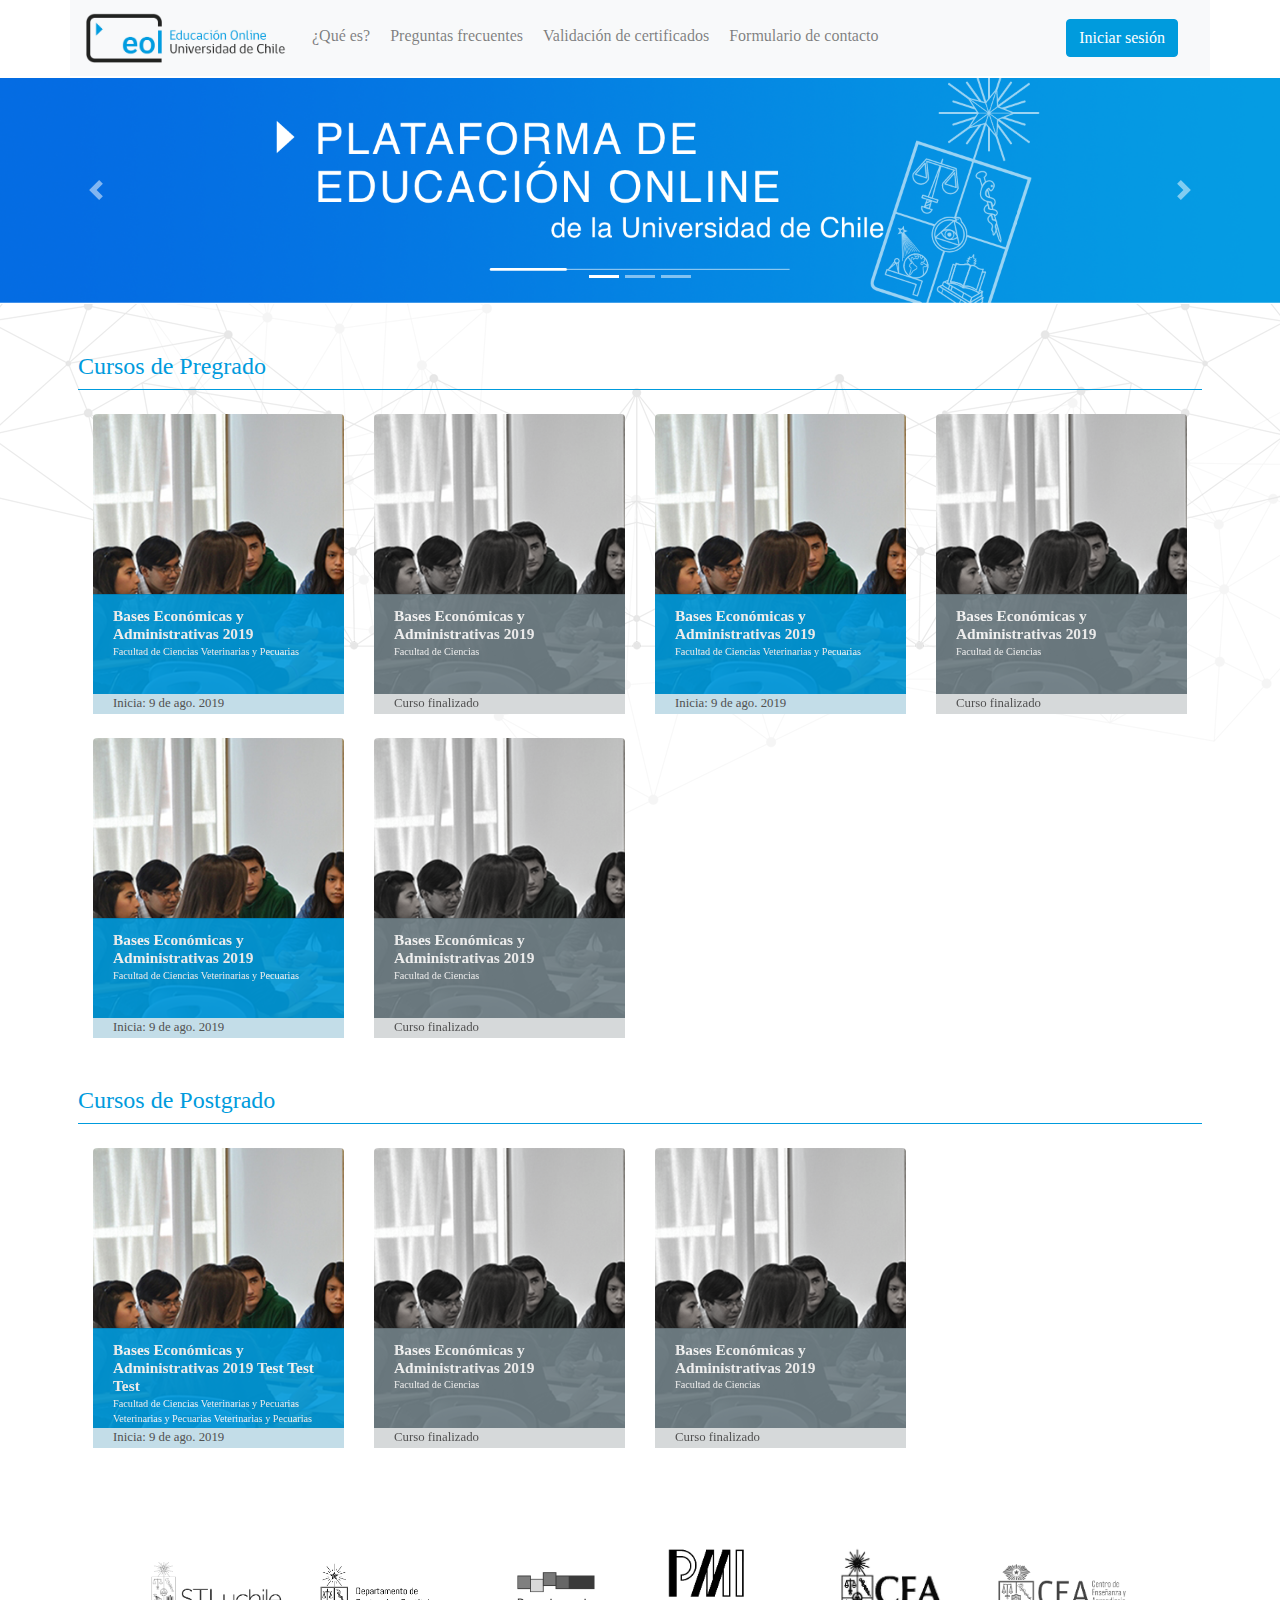
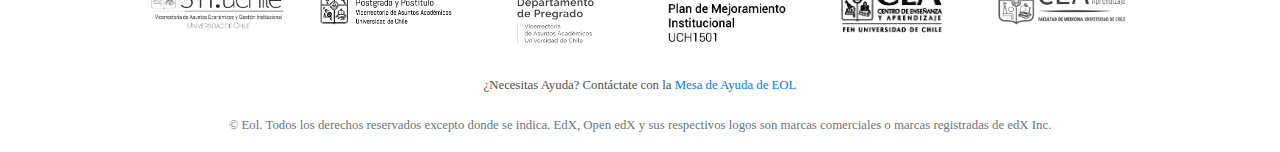
<file: index.html>
<!doctype html>
<html lang="en">
  <head>
    <!-- Required meta tags -->
    <meta charset="utf-8">
    <meta name="viewport" content="width=device-width, initial-scale=1, shrink-to-fit=no">

    <!-- Bootstrap CSS -->
    <link rel="stylesheet" href="https://stackpath.bootstrapcdn.com/bootstrap/4.4.1/css/bootstrap.min.css" integrity="sha384-Vkoo8x4CGsO3+Hhxv8T/Q5PaXtkKtu6ug5TOeNV6gBiFeWPGFN9MuhOf23Q9Ifjh" crossorigin="anonymous">
    <link rel="stylesheet" href="main.css">
    <title>EOL</title>
  </head>
  <body>
    <div class="eol-main-container d-flex w-100 h-100 flex-column">
        <!-- HEADER -->
        <nav class="container eol-header navbar navbar-expand-xl navbar-light bg-light">
            <a class="navbar-brand eol-header-brand" href="/"><img class="logo my-auto" src="images/logo-eol.png" alt="Logo EOL"></a>
            
            <button class="navbar-toggler" type="button" data-toggle="collapse" data-target="#nav-eol-header" aria-controls="nav-eol-header" aria-expanded="false" aria-label="Toggle navigation">
              <span class="navbar-toggler-icon"></span>
            </button>
          
            <div class="collapse navbar-collapse" id="nav-eol-header">
              <ul class="nav-eol-header navbar-nav mr-auto mt-2 mt-lg-0">
                <li class="nav-item">
                    <a class="nav-link my-auto" href="/about.html">¿Qué es?</a>
                </li>
                <li class="nav-item">
                    <a class="nav-link my-auto" href="/faqs.html">Preguntas frecuentes</a>
                </li>
                <li class="nav-item">
                    <a class="nav-link my-auto" href="/certificates.html">Validación de certificados</a>
                </li>
                <li class="nav-item">
                    <a class="nav-link my-auto" href="/contact.html">Formulario de contacto</a>
                </li>
              </ul>
              <form class="form-inline my-2 my-lg-0">
                <div class="nav-link nav-button my-auto pl-0">
                  <a class="btn btn-primary" href="/login.html" role="button">Iniciar sesión</a>
                </div>
              </form>
            </div>
        </nav>
        <!-- HEADER -->
        <!-- BANNER -->
        <div class="eol-banner">
            <div id="eol-carousel" class="carousel slide carousel-fade" data-ride="carousel">
                <ol class="carousel-indicators">
                  <li data-target="#eol-carousel" data-slide-to="0" class="active"></li>
                  <li data-target="#eol-carousel" data-slide-to="1"></li>
                  <li data-target="#eol-carousel" data-slide-to="2"></li>
                </ol>
                <div class="carousel-inner w-100">
                  <div class="carousel-item active" data-interval="4000">
                    <img src="images/banner.png" class="d-block w-100" alt="...">
                  </div>
                  <div class="carousel-item" data-interval="4000">
                    <img src="images/banner2.png" class="d-block w-100" alt="...">
                  </div>
                  <div class="carousel-item" data-interval="4000">
                    <img src="images/banner3.png" class="d-block w-100" alt="...">
                  </div>
                </div>
                <a class="carousel-control-prev" href="#eol-carousel" role="button" data-slide="prev">
                  <span class="carousel-control-prev-icon" aria-hidden="true"></span>
                  <span class="sr-only">Previous</span>
                </a>
                <a class="carousel-control-next" href="#eol-carousel" role="button" data-slide="next">
                  <span class="carousel-control-next-icon" aria-hidden="true"></span>
                  <span class="sr-only">Next</span>
                </a>
              </div>
        </div>
        <!-- BANNER -->

        <!-- MAIN CONTENT -->
        <main role="main" class="eol-bg w-100 mx-auto">
            <div class="container eol-content-container my-5 px-2 mx-auto">
                <h4 class="eol-categ-title pb-2">
                    Cursos de Pregrado
                </h4>
                <div class="row eol-courses-list my-4">
                    <div class="col-lg-3 col-md-4 col-sm-6 col-12 mb-4">
                        <div class="eol-course-item card h-100" style="background-image: url(images/course_example.jpg);">
                            <div class="card-body"></div>
                            <div class="card-footer text-white">
                                <span class="course-name"><strong>Bases Económicas y Administrativas 2019</strong></span>
                                <br>
                                <span class="course-org"><small>Facultad de Ciencias Veterinarias y Pecuarias</small></span>
                            </div>
                            <div class="card-desc text-center text-white">
                                <p class="font-weight-lighter font-italic">Lorem ipsum dolor sit amet consectetuer</p>
                                <div class="card-button">
                                    <button onclick='window.location.href="/course_about.html"' type="button" class="btn btn-outline-light">Aprender más</button>
                                </div>
                                
                            </div>
                            <div class="card-date">
                                <span>Inicia: 9 de ago. 2019</span>
                            </div>
                        </div>
                    </div>
                    <div class="col-lg-3 col-md-4 col-sm-6 col-12 mb-4">
                        <div class="eol-course-item card h-100 inactive" style="background-image: url(images/course_example.jpg);">
                            <div class="card-body"></div>
                            <div class="card-footer text-white">
                                <span class="course-name"><strong>Bases Económicas y Administrativas 2019</strong></span>
                                <br>
                                <span class="course-org"><small>Facultad de Ciencias</small></span>
                            </div>
                            <div class="card-desc text-center text-white">
                                <p class="font-weight-lighter font-italic">Lorem ipsum dolor sit amet consectetuer</p>
                                <div class="card-button">
                                    <button onclick='window.location.href="/course_about.html"' type="button" class="btn btn-outline-light">Aprender más</button>
                                </div>
                                
                            </div>
                            <div class="card-date">
                                <span>Curso finalizado</span>
                            </div>
                        </div>
                    </div>
                    <div class="col-lg-3 col-md-4 col-sm-6 col-12 mb-4">
                        <div class="eol-course-item card h-100" style="background-image: url(images/course_example.jpg);">
                            <div class="card-body"></div>
                            <div class="card-footer text-white">
                                <span class="course-name"><strong>Bases Económicas y Administrativas 2019</strong></span>
                                <br>
                                <span class="course-org"><small>Facultad de Ciencias Veterinarias y Pecuarias</small></span>
                            </div>
                            <div class="card-desc text-center text-white">
                                <p class="font-weight-lighter font-italic">Lorem ipsum dolor sit amet consectetuer</p>
                                <div class="card-button">
                                    <button onclick='window.location.href="/course_about.html"' type="button" class="btn btn-outline-light">Aprender más</button>
                                </div>
                                
                            </div>
                            <div class="card-date">
                                <span>Inicia: 9 de ago. 2019</span>
                            </div>
                        </div>
                    </div>
                    <div class="col-lg-3 col-md-4 col-sm-6 col-12 mb-4">
                        <div class="eol-course-item card h-100 inactive" style="background-image: url(images/course_example.jpg);">
                            <div class="card-body"></div>
                            <div class="card-footer text-white">
                                <span class="course-name"><strong>Bases Económicas y Administrativas 2019</strong></span>
                                <br>
                                <span class="course-org"><small>Facultad de Ciencias</small></span>
                            </div>
                            <div class="card-desc text-center text-white">
                                <p class="font-weight-lighter font-italic">Lorem ipsum dolor sit amet consectetuer</p>
                                <div class="card-button">
                                    <button onclick='window.location.href="/course_about.html"' type="button" class="btn btn-outline-light">Aprender más</button>
                                </div>
                                
                            </div>
                            <div class="card-date">
                                <span>Curso finalizado</span>
                            </div>
                        </div>
                    </div>
                    <div class="col-lg-3 col-md-4 col-sm-6 col-12 mb-4">
                        <div class="eol-course-item card h-100" style="background-image: url(images/course_example.jpg);">
                            <div class="card-body"></div>
                            <div class="card-footer text-white">
                                <span class="course-name"><strong>Bases Económicas y Administrativas 2019</strong></span>
                                <br>
                                <span class="course-org"><small>Facultad de Ciencias Veterinarias y Pecuarias</small></span>
                            </div>
                            <div class="card-desc text-center text-white">
                                <p class="font-weight-lighter font-italic">Lorem ipsum dolor sit amet consectetuer</p>
                                <div class="card-button">
                                    <button onclick='window.location.href="/course_about.html"' type="button" class="btn btn-outline-light">Aprender más</button>
                                </div>
                                
                            </div>
                            <div class="card-date">
                                <span>Inicia: 9 de ago. 2019</span>
                            </div>
                        </div>
                    </div>
                    <div class="col-lg-3 col-md-4 col-sm-6 col-12 mb-4">
                        <div class="eol-course-item card h-100 inactive" style="background-image: url(images/course_example.jpg);">
                            <div class="card-body"></div>
                            <div class="card-footer text-white">
                                <span class="course-name"><strong>Bases Económicas y Administrativas 2019</strong></span>
                                <br>
                                <span class="course-org"><small>Facultad de Ciencias</small></span>
                            </div>
                            <div class="card-desc text-center text-white">
                                <p class="font-weight-lighter font-italic">Lorem ipsum dolor sit amet consectetuer</p>
                                <div class="card-button">
                                    <button onclick='window.location.href="/course_about.html"' type="button" class="btn btn-outline-light">Aprender más</button>
                                </div>
                                
                            </div>
                            <div class="card-date">
                                <span>Curso finalizado</span>
                            </div>
                        </div>
                    </div>
                </div>
                <h4 class="eol-categ-title pb-2">
                    Cursos de Postgrado
                </h4>
                <div class="row eol-courses-list my-4">
                    <div class="col-lg-3 col-md-4 col-sm-6 col-12 mb-4">
                        <div class="eol-course-item card h-100" style="background-image: url(images/course_example.jpg);">
                            <div class="card-body"></div>
                            <div class="card-footer text-white">
                                <span class="course-name"><strong>Bases Económicas y Administrativas 2019 Test Test Test</strong></span>
                                <br>
                                <span class="course-org"><small>Facultad de Ciencias Veterinarias y Pecuarias Veterinarias y Pecuarias Veterinarias y Pecuarias</small></span>
                            </div>
                            <div class="card-desc text-center text-white">
                                <p class="font-weight-lighter font-italic">Lorem ipsum dolor sit amet consectetuer</p>
                                <div class="card-button">
                                    <button onclick='window.location.href="/course_about.html"' type="button" class="btn btn-outline-light">Aprender más</button>
                                </div>
                                
                            </div>
                            <div class="card-date">
                                <span>Inicia: 9 de ago. 2019</span>
                            </div>
                        </div>
                    </div>
                    <div class="col-lg-3 col-md-4 col-sm-6 col-12 mb-4">
                        <div class="eol-course-item card h-100 inactive" style="background-image: url(images/course_example.jpg);">
                            <div class="card-body"></div>
                            <div class="card-footer text-white">
                                <span class="course-name"><strong>Bases Económicas y Administrativas 2019</strong></span>
                                <br>
                                <span class="course-org"><small>Facultad de Ciencias</small></span>
                            </div>
                            <div class="card-desc text-center text-white">
                                <p class="font-weight-lighter font-italic">Lorem ipsum dolor sit amet consectetuer</p>
                                <div class="card-button">
                                    <button onclick='window.location.href="/course_about.html"' type="button" class="btn btn-outline-light">Aprender más</button>
                                </div>
                                
                            </div>
                            <div class="card-date">
                                <span>Curso finalizado</span>
                            </div>
                        </div>
                    </div>
                    <div class="col-lg-3 col-md-4 col-sm-6 col-12 mb-4">
                        <div class="eol-course-item card h-100 inactive" style="background-image: url(images/course_example.jpg);">
                            <div class="card-body"></div>
                            <div class="card-footer text-white">
                                <span class="course-name"><strong>Bases Económicas y Administrativas 2019</strong></span>
                                <br>
                                <span class="course-org"><small>Facultad de Ciencias</small></span>
                            </div>
                            <div class="card-desc text-center text-white">
                                <p class="font-weight-lighter font-italic">Lorem ipsum dolor sit amet consectetuer</p>
                                <div class="card-button">
                                    <button onclick='window.location.href="/course_about.html"' type="button" class="btn btn-outline-light">Aprender más</button>
                                </div>
                            </div>
                            <div class="card-date">
                                <span>Curso finalizado</span>
                            </div>
                        </div>
                    </div>
                </div>
            </div>
        </main>
        <!-- MAIN CONTENT -->
        <!-- FOOTER -->
        <footer class="container eol-footer mt-auto text-center mb-4 mx-auto">
                <div class="row w-100 px-5">
                  <div class="col-sm-4 col-md-2 my-auto p-3">
                    <img src="images/logoSTI.png" class="img-fluid" alt="STI">
                  </div>
                  <div class="col-sm-4 col-md-2 my-auto p-3">
                    <img src="images/DPP.png" class="img-fluid" alt="DPP">
                  </div>
                  <div class="col-sm-4 col-md-2 my-auto p-3">
                    <img src="images/DPreg_color_sinfondo.png" class="img-fluid" alt="DP">
                  </div>
                  <div class="col-sm-4 col-md-2 my-auto p-3">
                    <img src="images/pmi.png" class="img-fluid" alt="PMI">
                  </div>
                  <div class="col-sm-4 col-md-2 my-auto p-3">
                    <img src="images/cea.png" class="img-fluid" alt="CEA">
                  </div>
                  <div class="col-sm-4 col-md-2 my-auto p-3">
                    <img src="images/CEAMed.png" class="img-fluid" alt="CEA-Med">
                  </div>
                </div>
            <p><small>¿Necesitas Ayuda? Contáctate con la <a href="/contact.html">Mesa de Ayuda de EOL</a></small></p>
            <p><small class="text-muted">© Eol. Todos los derechos reservados excepto donde se indica. EdX, Open edX y sus respectivos logos son marcas comerciales o marcas registradas de edX Inc.</small></p>
        </footer>
        <!-- FOOTER -->

      </div>
    <!-- Optional JavaScript -->
    <!-- jQuery first, then Popper.js, then Bootstrap JS -->
    <script src="https://code.jquery.com/jquery-3.4.1.slim.min.js" integrity="sha384-J6qa4849blE2+poT4WnyKhv5vZF5SrPo0iEjwBvKU7imGFAV0wwj1yYfoRSJoZ+n" crossorigin="anonymous"></script>
    <script src="https://cdn.jsdelivr.net/npm/popper.js@1.16.0/dist/umd/popper.min.js" integrity="sha384-Q6E9RHvbIyZFJoft+2mJbHaEWldlvI9IOYy5n3zV9zzTtmI3UksdQRVvoxMfooAo" crossorigin="anonymous"></script>
    <script src="https://stackpath.bootstrapcdn.com/bootstrap/4.4.1/js/bootstrap.min.js" integrity="sha384-wfSDF2E50Y2D1uUdj0O3uMBJnjuUD4Ih7YwaYd1iqfktj0Uod8GCExl3Og8ifwB6" crossorigin="anonymous"></script>
</body>
</html>
</file>
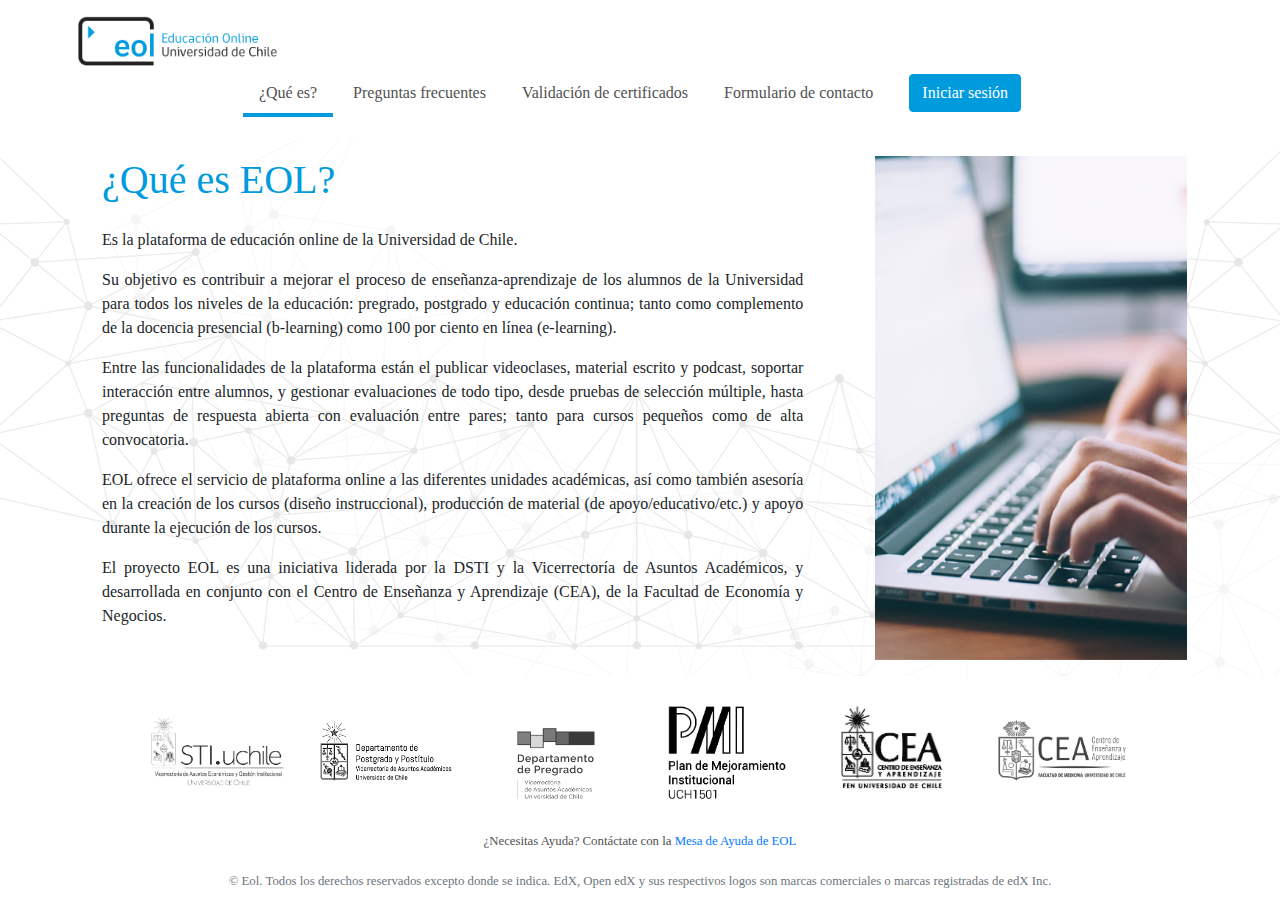
<file: about.html>
<!doctype html>
<html lang="en">
  <head>
    <!-- Required meta tags -->
    <meta charset="utf-8">
    <meta name="viewport" content="width=device-width, initial-scale=1, shrink-to-fit=no">

    <!-- Bootstrap CSS -->
    <link rel="stylesheet" href="https://stackpath.bootstrapcdn.com/bootstrap/4.4.1/css/bootstrap.min.css" integrity="sha384-Vkoo8x4CGsO3+Hhxv8T/Q5PaXtkKtu6ug5TOeNV6gBiFeWPGFN9MuhOf23Q9Ifjh" crossorigin="anonymous">
    <link rel="stylesheet" href="main.css">
    <title>EOL</title>
  </head>
  <body>
    <div class="eol-main-container d-flex w-100 h-100 flex-column">
        <!-- HEADER -->
        <header class="container eol-header mx-auto my-3 px-2 w-100">
            <div class="inner w-100">
                <a class="eol-header-brand h-100" href="/">
                    <img class="logo my-auto" src="images/logo-eol.png" alt="Logo EOL">
                </a>
                <nav class="nav nav-eol-header justify-content-center h-100">
                  <a class="nav-link my-auto active" href="/about.html">¿Qué es?</a>
                  <a class="nav-link my-auto" href="/faqs.html">Preguntas frecuentes</a>
                  <a class="nav-link my-auto" href="/certificates.html">Validación de certificados</a>
                  <a class="nav-link my-auto" href="/contact.html">Formulario de contacto</a>
                  <div class="nav-link nav-button my-auto">
                    <a class="btn btn-primary" href="/login.html" role="button">Iniciar sesión</a>
                  </div>
                </nav>
            </div>
        </header>
        <!-- HEADER -->
        <!-- MAIN CONTENT -->
        <main id="eol-about" role="main" class="eol-bg w-100 mx-auto">
            <div class="container eol-content-container my-3 px-2 mx-auto">
                <div class="row">
                    <div class="col-lg-8 px-4 text-justify">
                        <h1 class="mb-4">¿Qué es EOL?</h1>
                        <p>Es la plataforma de educación online de la Universidad de Chile.</p>
                        <p>Su objetivo es contribuir a mejorar el proceso de enseñanza-aprendizaje de los alumnos de la Universidad para todos los niveles de la educación: pregrado, postgrado y educación continua; tanto como complemento de la docencia presencial (b-learning) como 100 por ciento en línea (e-learning).</p>    
                        <p>Entre las funcionalidades de la plataforma están el publicar videoclases, material escrito y podcast, soportar interacción entre alumnos, y gestionar evaluaciones de todo tipo, desde pruebas de selección múltiple, hasta preguntas de respuesta abierta con evaluación entre pares; tanto para cursos pequeños como de alta convocatoria.</p>
                        <p>EOL ofrece el servicio de plataforma online a las diferentes unidades académicas, así como también asesoría en la creación de los cursos (diseño instruccional), producción de material (de apoyo/educativo/etc.) y apoyo durante la ejecución de los cursos.</p>
                        <p>El proyecto EOL es una iniciativa liderada por la DSTI y la Vicerrectoría de Asuntos Académicos, y desarrollada en conjunto con el Centro de Enseñanza y Aprendizaje (CEA), de la Facultad de Economía y Negocios.</p>
                        
                    </div>
                    <div class="col-lg-4 d-none d-lg-block pl-5 my-auto">
                        <img src="images/about_image.jpg" class="img-fluid" alt="image"/>
                    </div>
                </div>
            </div>
        </main>
        <!-- MAIN CONTENT -->
        <!-- FOOTER -->
        <footer class="container eol-footer mt-auto text-center mb-4 mx-auto">
                <div class="row w-100 px-5">
                  <div class="col-sm-4 col-md-2 my-auto p-3">
                    <img src="images/logoSTI.png" class="img-fluid" alt="STI">
                  </div>
                  <div class="col-sm-4 col-md-2 my-auto p-3">
                    <img src="images/DPP.png" class="img-fluid" alt="DPP">
                  </div>
                  <div class="col-sm-4 col-md-2 my-auto p-3">
                    <img src="images/DPreg_color_sinfondo.png" class="img-fluid" alt="DP">
                  </div>
                  <div class="col-sm-4 col-md-2 my-auto p-3">
                    <img src="images/pmi.png" class="img-fluid" alt="PMI">
                  </div>
                  <div class="col-sm-4 col-md-2 my-auto p-3">
                    <img src="images/cea.png" class="img-fluid" alt="CEA">
                  </div>
                  <div class="col-sm-4 col-md-2 my-auto p-3">
                    <img src="images/CEAMed.png" class="img-fluid" alt="CEA-Med">
                  </div>
                </div>
            <p><small>¿Necesitas Ayuda? Contáctate con la <a href="/contact.html">Mesa de Ayuda de EOL</a></small></p>
            <p><small class="text-muted">© Eol. Todos los derechos reservados excepto donde se indica. EdX, Open edX y sus respectivos logos son marcas comerciales o marcas registradas de edX Inc.</small></p>
        </footer>
        <!-- FOOTER -->

      </div>
    <!-- Optional JavaScript -->
    <!-- jQuery first, then Popper.js, then Bootstrap JS -->
    <script src="https://code.jquery.com/jquery-3.4.1.slim.min.js" integrity="sha384-J6qa4849blE2+poT4WnyKhv5vZF5SrPo0iEjwBvKU7imGFAV0wwj1yYfoRSJoZ+n" crossorigin="anonymous"></script>
    <script src="https://cdn.jsdelivr.net/npm/popper.js@1.16.0/dist/umd/popper.min.js" integrity="sha384-Q6E9RHvbIyZFJoft+2mJbHaEWldlvI9IOYy5n3zV9zzTtmI3UksdQRVvoxMfooAo" crossorigin="anonymous"></script>
    <script src="https://stackpath.bootstrapcdn.com/bootstrap/4.4.1/js/bootstrap.min.js" integrity="sha384-wfSDF2E50Y2D1uUdj0O3uMBJnjuUD4Ih7YwaYd1iqfktj0Uod8GCExl3Og8ifwB6" crossorigin="anonymous"></script>
</body>
</html>
</file>
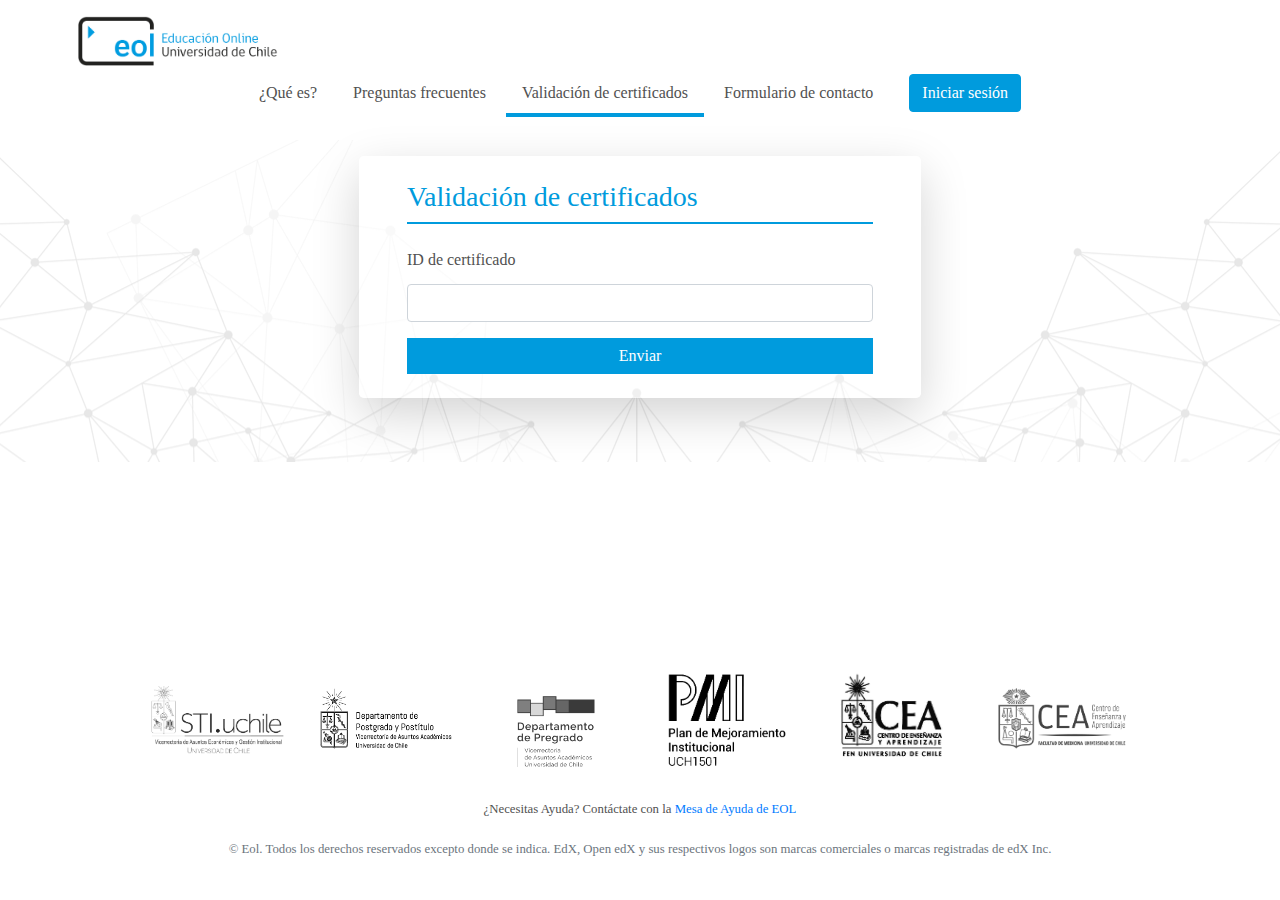
<file: certificates.html>
<!doctype html>
<html lang="en">
  <head>
    <!-- Required meta tags -->
    <meta charset="utf-8">
    <meta name="viewport" content="width=device-width, initial-scale=1, shrink-to-fit=no">

    <!-- Bootstrap CSS -->
    <link rel="stylesheet" href="https://stackpath.bootstrapcdn.com/bootstrap/4.4.1/css/bootstrap.min.css" integrity="sha384-Vkoo8x4CGsO3+Hhxv8T/Q5PaXtkKtu6ug5TOeNV6gBiFeWPGFN9MuhOf23Q9Ifjh" crossorigin="anonymous">
    <link rel="stylesheet" href="main.css">
    <title>EOL</title>
  </head>
  <body>
    <div class="eol-main-container d-flex w-100 h-100 flex-column">
        <!-- HEADER -->
        <header class="container eol-header mx-auto my-3 px-2 w-100">
            <div class="inner w-100">
                <a class="eol-header-brand h-100" href="/">
                    <img class="logo my-auto" src="images/logo-eol.png" alt="Logo EOL">
                </a>
                <nav class="nav nav-eol-header justify-content-center h-100">
                  <a class="nav-link my-auto" href="/about.html">¿Qué es?</a>
                  <a class="nav-link my-auto" href="/faqs.html">Preguntas frecuentes</a>
                  <a class="nav-link my-auto active" href="/certificates.html">Validación de certificados</a>
                  <a class="nav-link my-auto" href="/contact.html">Formulario de contacto</a>
                  <div class="nav-link nav-button my-auto">
                    <a class="btn btn-primary" href="/login.html" role="button">Iniciar sesión</a>
                  </div>
                </nav>
            </div>
        </header>
        <!-- HEADER -->
        <!-- MAIN CONTENT -->
        <main id="eol-certificates" role="main" class="eol-bg w-100 mx-auto">
            <div class="container eol-content-container my-3 px-2 mx-auto">
                <div class="row">
                    <div class="certificates-card col-11 col-md-8 col-lg-6 mx-auto shadow-lg px-5 py-4 mb-5 bg-white rounded-lg">
                        <h3 class="certificates-header pb-2 mb-4">Validación de certificados</h3>
                        <form>
                            <div class="form-group">
                              <label for="inputID">ID de certificado</label>
                              <input type="text" class="form-control mt-1" id="inputID" aria-describedby="inputID">
                            </div>
                            <button type="submit" class="btn btn-primary mx-auto w-100">Enviar</button>
                        </form>
                    </div>
                </div>
            </div>
        </main>
        <!-- MAIN CONTENT -->
        <!-- FOOTER -->
        <footer class="container eol-footer mt-auto text-center mb-4 mx-auto">
                <div class="row w-100 px-5">
                  <div class="col-sm-4 col-md-2 my-auto p-3">
                    <img src="images/logoSTI.png" class="img-fluid" alt="STI">
                  </div>
                  <div class="col-sm-4 col-md-2 my-auto p-3">
                    <img src="images/DPP.png" class="img-fluid" alt="DPP">
                  </div>
                  <div class="col-sm-4 col-md-2 my-auto p-3">
                    <img src="images/DPreg_color_sinfondo.png" class="img-fluid" alt="DP">
                  </div>
                  <div class="col-sm-4 col-md-2 my-auto p-3">
                    <img src="images/pmi.png" class="img-fluid" alt="PMI">
                  </div>
                  <div class="col-sm-4 col-md-2 my-auto p-3">
                    <img src="images/cea.png" class="img-fluid" alt="CEA">
                  </div>
                  <div class="col-sm-4 col-md-2 my-auto p-3">
                    <img src="images/CEAMed.png" class="img-fluid" alt="CEA-Med">
                  </div>
                </div>
            <p><small>¿Necesitas Ayuda? Contáctate con la <a href="/contact.html">Mesa de Ayuda de EOL</a></small></p>
            <p><small class="text-muted">© Eol. Todos los derechos reservados excepto donde se indica. EdX, Open edX y sus respectivos logos son marcas comerciales o marcas registradas de edX Inc.</small></p>
        </footer>
        <!-- FOOTER -->

      </div>
    <!-- Optional JavaScript -->
    <!-- jQuery first, then Popper.js, then Bootstrap JS -->
    <script src="https://code.jquery.com/jquery-3.4.1.slim.min.js" integrity="sha384-J6qa4849blE2+poT4WnyKhv5vZF5SrPo0iEjwBvKU7imGFAV0wwj1yYfoRSJoZ+n" crossorigin="anonymous"></script>
    <script src="https://cdn.jsdelivr.net/npm/popper.js@1.16.0/dist/umd/popper.min.js" integrity="sha384-Q6E9RHvbIyZFJoft+2mJbHaEWldlvI9IOYy5n3zV9zzTtmI3UksdQRVvoxMfooAo" crossorigin="anonymous"></script>
    <script src="https://stackpath.bootstrapcdn.com/bootstrap/4.4.1/js/bootstrap.min.js" integrity="sha384-wfSDF2E50Y2D1uUdj0O3uMBJnjuUD4Ih7YwaYd1iqfktj0Uod8GCExl3Og8ifwB6" crossorigin="anonymous"></script>
</body>
</html>
</file>
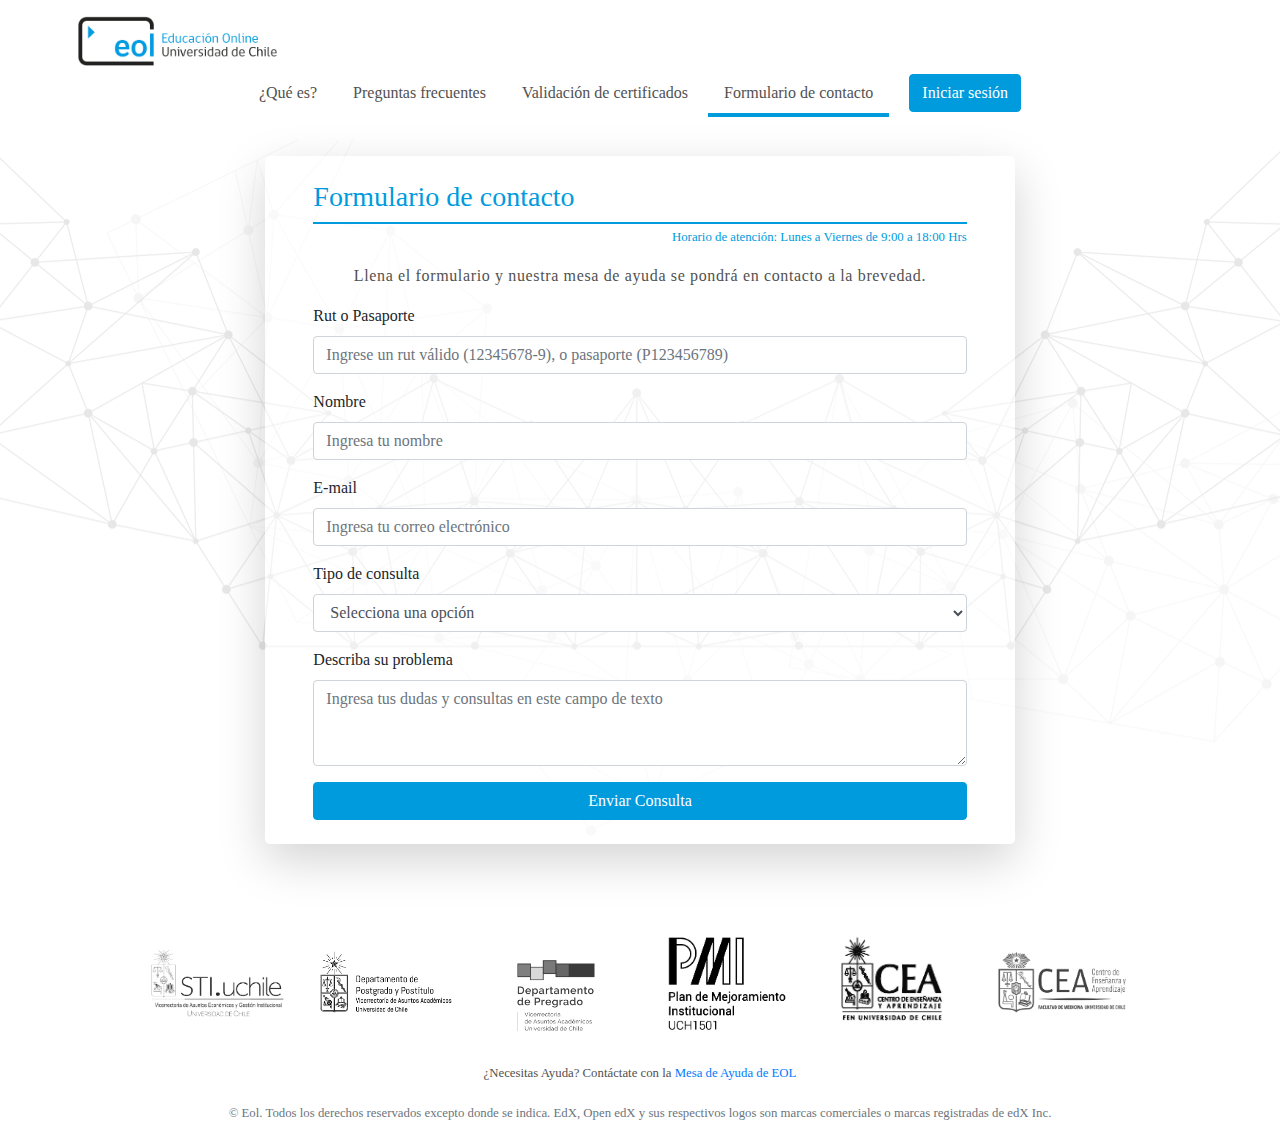
<file: contact.html>
<!doctype html>
<html lang="en">
  <head>
    <!-- Required meta tags -->
    <meta charset="utf-8">
    <meta name="viewport" content="width=device-width, initial-scale=1, shrink-to-fit=no">

    <!-- Bootstrap CSS -->
    <link rel="stylesheet" href="https://stackpath.bootstrapcdn.com/bootstrap/4.4.1/css/bootstrap.min.css" integrity="sha384-Vkoo8x4CGsO3+Hhxv8T/Q5PaXtkKtu6ug5TOeNV6gBiFeWPGFN9MuhOf23Q9Ifjh" crossorigin="anonymous">
    <link rel="stylesheet" href="main.css">
    <title>EOL</title>
  </head>
  <body>
    <div class="eol-main-container d-flex w-100 h-100 flex-column">
        <!-- HEADER -->
        <header class="container eol-header mx-auto my-3 px-2 w-100">
            <div class="inner w-100">
                <a class="eol-header-brand h-100" href="/">
                    <img class="logo my-auto" src="images/logo-eol.png" alt="Logo EOL">
                </a>
                <nav class="nav nav-eol-header justify-content-center h-100">
                  <a class="nav-link my-auto" href="/about.html">¿Qué es?</a>
                  <a class="nav-link my-auto" href="/faqs.html">Preguntas frecuentes</a>
                  <a class="nav-link my-auto" href="/certificates.html">Validación de certificados</a>
                  <a class="nav-link my-auto active" href="/contact.html">Formulario de contacto</a>
                  <div class="nav-link nav-button my-auto">
                    <a class="btn btn-primary" href="/login.html" role="button">Iniciar sesión</a>
                  </div>
                </nav>
            </div>
        </header>
        <!-- HEADER -->
        <!-- MAIN CONTENT -->
        <main id="eol-contact" role="main" class="eol-bg w-100 mx-auto">
            <div class="container eol-content-container my-3 px-2 mx-auto">
                <div class="row">
                    <div class="contact-card col-11 col-md-10 col-lg-8 mx-auto shadow-lg px-5 py-4 mb-5 bg-white rounded-lg">
                        <h3 class="contact-header pb-2 mb-0">Formulario de contacto</h3>
                        <p class="contact-availability mt-0 text-right"><small>Horario de atención: Lunes a Viernes de 9:00 a 18:00 Hrs</small></p>
                        <p class="contact-info text-center">Llena el formulario y nuestra mesa de ayuda se pondrá en contacto a la brevedad.</p>

                        <form>
                            <div class="form-group">
                              <label for="rut">Rut o Pasaporte</label>
                              <input type="text" class="form-control" id="rut" placeholder="Ingrese un rut válido (12345678-9), o pasaporte (P123456789)">
                            </div>
                            <div class="form-group">
                                <label for="name">Nombre</label>
                                <input type="text" class="form-control" id="name" placeholder="Ingresa tu nombre">
                            </div>
                            <div class="form-group">
                                <label for="email">E-mail</label>
                                <input type="email" class="form-control" id="email" placeholder="Ingresa tu correo electrónico">
                            </div>
                            <div class="form-group">
                              <label for="query">Tipo de consulta</label>
                              <select class="form-control" id="query">
                                <option disabled="" selected="" value="">Selecciona una opción</option>
                                <option value="general">General</option>
                                <option value="curso">Dudas de un curso en específico</option>
                                <option value="login">Problemas con inicio de sesión</option>
                                <option value="otro">Otro</option>
                              </select>
                            </div>
                            <div class="form-group">
                              <label for="message">Describa su problema</label>
                              <textarea class="form-control" id="message" rows="3" placeholder="Ingresa tus dudas y consultas en este campo de texto"></textarea>
                            </div>
                            <button type="submit" class="btn btn-primary mx-auto w-100">Enviar Consulta</button>
                        </form>
                    </div>
                </div>
            </div>
        </main>
        <!-- MAIN CONTENT -->
        <!-- FOOTER -->
        <footer class="container eol-footer mt-auto text-center mb-4 mx-auto">
                <div class="row w-100 px-5">
                  <div class="col-sm-4 col-md-2 my-auto p-3">
                    <img src="images/logoSTI.png" class="img-fluid" alt="STI">
                  </div>
                  <div class="col-sm-4 col-md-2 my-auto p-3">
                    <img src="images/DPP.png" class="img-fluid" alt="DPP">
                  </div>
                  <div class="col-sm-4 col-md-2 my-auto p-3">
                    <img src="images/DPreg_color_sinfondo.png" class="img-fluid" alt="DP">
                  </div>
                  <div class="col-sm-4 col-md-2 my-auto p-3">
                    <img src="images/pmi.png" class="img-fluid" alt="PMI">
                  </div>
                  <div class="col-sm-4 col-md-2 my-auto p-3">
                    <img src="images/cea.png" class="img-fluid" alt="CEA">
                  </div>
                  <div class="col-sm-4 col-md-2 my-auto p-3">
                    <img src="images/CEAMed.png" class="img-fluid" alt="CEA-Med">
                  </div>
                </div>
            <p><small>¿Necesitas Ayuda? Contáctate con la <a href="/contact.html">Mesa de Ayuda de EOL</a></small></p>
            <p><small class="text-muted">© Eol. Todos los derechos reservados excepto donde se indica. EdX, Open edX y sus respectivos logos son marcas comerciales o marcas registradas de edX Inc.</small></p>
        </footer>
        <!-- FOOTER -->

      </div>
    <!-- Optional JavaScript -->
    <!-- jQuery first, then Popper.js, then Bootstrap JS -->
    <script src="https://code.jquery.com/jquery-3.4.1.slim.min.js" integrity="sha384-J6qa4849blE2+poT4WnyKhv5vZF5SrPo0iEjwBvKU7imGFAV0wwj1yYfoRSJoZ+n" crossorigin="anonymous"></script>
    <script src="https://cdn.jsdelivr.net/npm/popper.js@1.16.0/dist/umd/popper.min.js" integrity="sha384-Q6E9RHvbIyZFJoft+2mJbHaEWldlvI9IOYy5n3zV9zzTtmI3UksdQRVvoxMfooAo" crossorigin="anonymous"></script>
    <script src="https://stackpath.bootstrapcdn.com/bootstrap/4.4.1/js/bootstrap.min.js" integrity="sha384-wfSDF2E50Y2D1uUdj0O3uMBJnjuUD4Ih7YwaYd1iqfktj0Uod8GCExl3Og8ifwB6" crossorigin="anonymous"></script>
</body>
</html>
</file>
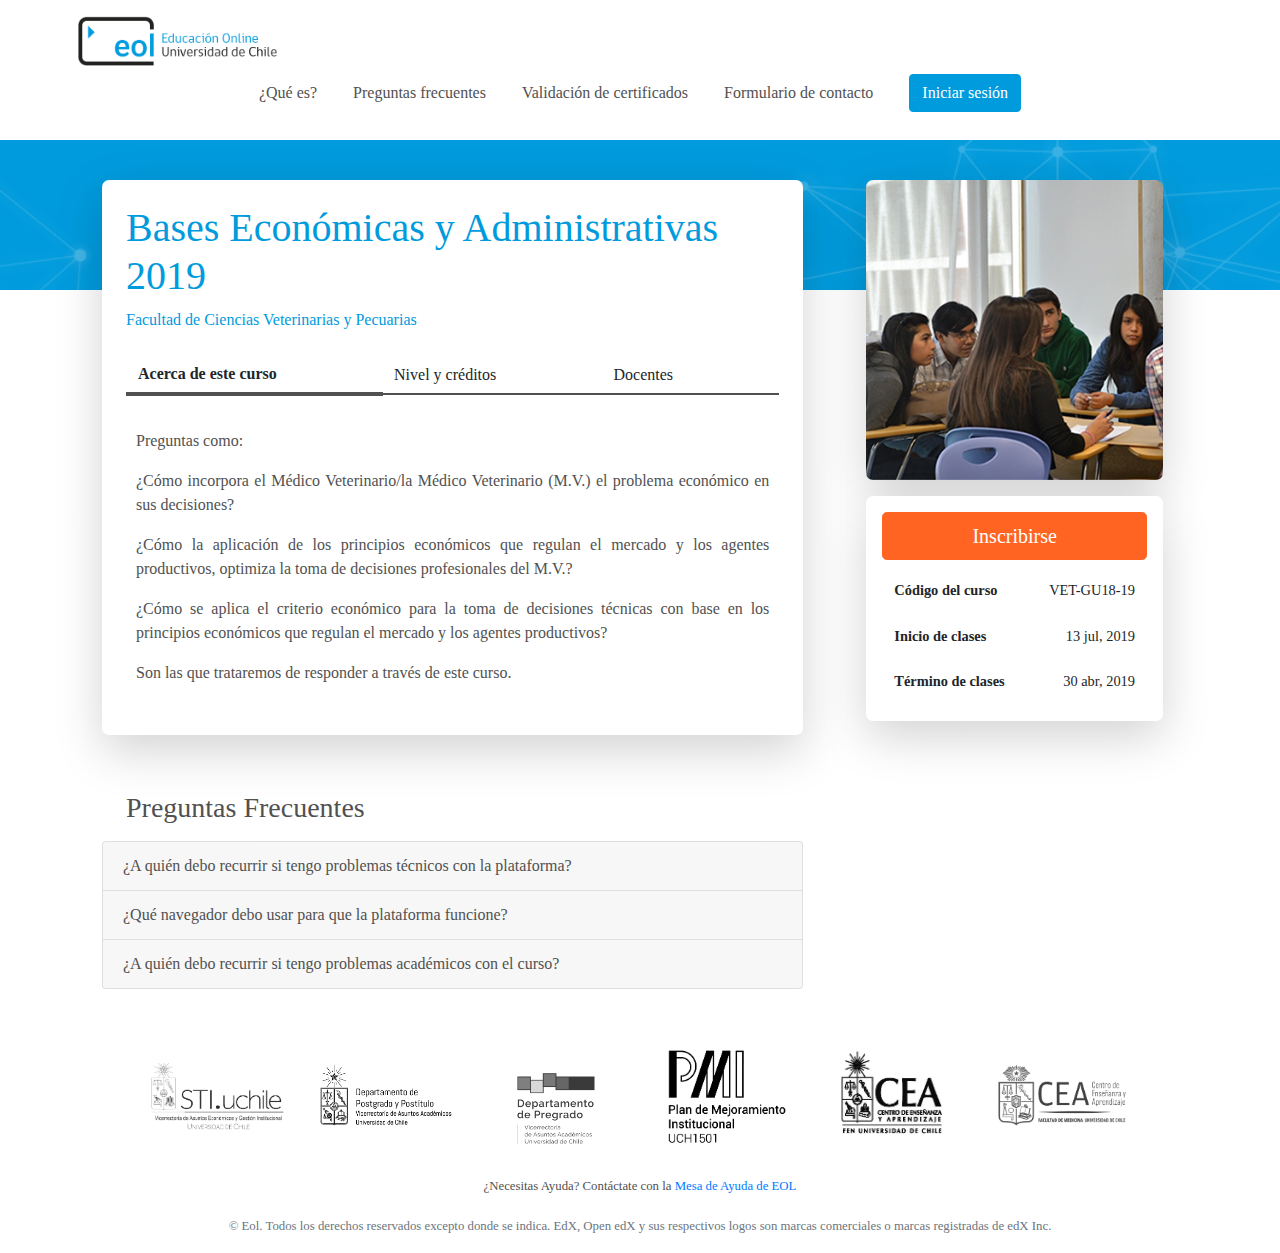
<file: course_about.html>
<!doctype html>
<html lang="en">
  <head>
    <!-- Required meta tags -->
    <meta charset="utf-8">
    <meta name="viewport" content="width=device-width, initial-scale=1, shrink-to-fit=no">

    <!-- Bootstrap CSS -->
    <link rel="stylesheet" href="https://stackpath.bootstrapcdn.com/bootstrap/4.4.1/css/bootstrap.min.css" integrity="sha384-Vkoo8x4CGsO3+Hhxv8T/Q5PaXtkKtu6ug5TOeNV6gBiFeWPGFN9MuhOf23Q9Ifjh" crossorigin="anonymous">
    <link rel="stylesheet" href="main.css">
    <!-- Optional JavaScript -->
    <!-- jQuery first, then Popper.js, then Bootstrap JS -->
    <script src="https://code.jquery.com/jquery-3.4.1.slim.min.js" integrity="sha384-J6qa4849blE2+poT4WnyKhv5vZF5SrPo0iEjwBvKU7imGFAV0wwj1yYfoRSJoZ+n" crossorigin="anonymous"></script>
    <script src="https://cdn.jsdelivr.net/npm/popper.js@1.16.0/dist/umd/popper.min.js" integrity="sha384-Q6E9RHvbIyZFJoft+2mJbHaEWldlvI9IOYy5n3zV9zzTtmI3UksdQRVvoxMfooAo" crossorigin="anonymous"></script>
    <script src="https://stackpath.bootstrapcdn.com/bootstrap/4.4.1/js/bootstrap.min.js" integrity="sha384-wfSDF2E50Y2D1uUdj0O3uMBJnjuUD4Ih7YwaYd1iqfktj0Uod8GCExl3Og8ifwB6" crossorigin="anonymous"></script>
    <title>EOL</title>
  </head>
  <body>
    <div class="eol-main-container d-flex w-100 h-100 flex-column">
        <!-- HEADER -->
        <header class="container eol-header mx-auto my-3 px-2 w-100">
            <div class="inner w-100">
                <a class="eol-header-brand h-100" href="/">
                    <img class="logo my-auto" src="images/logo-eol.png" alt="Logo EOL">
                </a>
                <nav class="nav nav-eol-header justify-content-center h-100">
                  <a class="nav-link my-auto" href="/about.html">¿Qué es?</a>
                  <a class="nav-link my-auto" href="/faqs.html">Preguntas frecuentes</a>
                  <a class="nav-link my-auto" href="/certificates.html">Validación de certificados</a>
                  <a class="nav-link my-auto" href="/contact.html">Formulario de contacto</a>
                  <div class="nav-link nav-button my-auto">
                    <a class="btn btn-primary" href="/login.html" role="button">Iniciar sesión</a>
                  </div>
                </nav>
            </div>
        </header>
        <!-- HEADER -->
        <!-- MAIN CONTENT -->
        <div class="eol-course-about-background">
        </div>
        <main id="eol-course-about" role="main" class="eol-bg-white w-100 mx-auto">
            <div class="container eol-content-container px-2 mx-auto mt-3">
                <div class="row">
                    <div class="col-lg-5 col-xl-4 order-lg-12 p-3">
                        <div class="row">
                            <div class="col-md-6 col-lg-12 my-auto">
                                <div class="course-about-card course-about-image shadow-lg m-2" style="background-image: url(images/course_example.jpg);"></div>
                            </div>
                            <div class="col-md-6 col-lg-12 my-auto">
                                <div class="course-about-card shadow-lg m-2 p-3 bg-white">
                                  <button type="button" class="btn btn-secondary btn-lg btn-block mb-2">Inscribirse</button>
                                  <table class="table table-borderless mb-0">
                                    <tbody>
                                      <tr>
                                        <th scope="row" class="text-left">Código del curso</th>
                                        <td class="text-right">VET-GU18-19</td>
                                      </tr>
                                      <tr>
                                        <th scope="row" class="text-left">Inicio de clases</th>
                                        <td class="text-right">13 jul, 2019</td>
                                      </tr>
                                      <tr>
                                        <th scope="row" class="text-left">Término de clases</th>
                                        <td class="text-right">30 abr, 2019</td>
                                      </tr>
                                    </tbody>
                                  </table>
                                </div>
                            </div>
                        </div>
                    </div>

                    <div class="col-lg-7 col-xl-8 order-lg-1 p-3">
                        <div class="course-about-card shadow-lg m-2 p-4 bg-white">
                          <h1>Bases Económicas y Administrativas 2019</h1>
                          <p class="course-org font-weight-normal mt-0">Facultad de Ciencias Veterinarias y Pecuarias</p>
                          <div class="menu btn-group w-100 mt-2 mb-4" role="group" aria-label="Basic example">
                            <button type="button" data-section="section1" class="btn text-left menu active">Acerca de este curso</button>
                            <button type="button" data-section="section2" class="btn text-left menu">Nivel y créditos</button>
                            <button type="button" data-section="section3" class="btn text-left menu">Docentes</button>
                          </div>
                          <div class="menu-content-section active" id="section1">
                            <p>Preguntas como: </p>
                            <p>¿Cómo incorpora el Médico Veterinario/la Médico Veterinario (M.V.) el problema económico en sus decisiones?</p>
                            <p>¿Cómo la aplicación de los principios económicos que regulan el mercado y los agentes productivos, optimiza la toma de decisiones profesionales del M.V.?</p>
                            <p>¿Cómo se aplica el criterio económico para la toma de decisiones técnicas con base en los principios económicos que regulan el mercado y los agentes productivos?</p>
                            <p>Son las que trataremos de responder a través de este curso.</p>
                          </div>
                          <div class="menu-content-section" id="section2">
                            <p>Esta asignatura es de Segundo año, se dicta en regimen anual.</p>
                            <p>Tiene 5 créditos asignados</p>
                          </div>
                          <div class="menu-content-section" id="section3">
                            <ul class="list-unstyled author">
                              <li class="media mb-4">
                                <img src="images/author_example.jpg" class="align-self-center mr-3 img-fluid" alt="author">
                                <div class="media-body align-self-center">
                                  <h5 class="mt-0 mb-1 author-name">Claus Köbrich Grüebler</h5>
                                  <p class="author-info">Médico Veterinario, U. de Chile; Magíster en Gestión Agropecuaria y Doctor en Gestión Agropecuaria.</p>
                                </div>
                              </li>
                              <li class="media mb-4">
                                <img src="images/author_example.jpg" class="align-self-center mr-3 img-fluid" alt="author">
                                <div class="media-body align-self-center">
                                  <h5 class="mt-0 mb-1 author-name">Felipe Esteban Bravo</h5>
                                  <p class="author-info mb-0">Profesor Auxiliar del espacio curricular Bases Económicas y Administrativas.<br>Investigador en proyectos relacionados a fomento y desarrollo de la Agricultura Familiar Campesina, con aplicación de metodologías de innovación.</p>
                                </div>
                              </li>
                            </ul>
                          </div>
                          <script>
                            $(function() {
                              $(".course-about-card .menu .btn").on("click", function() {
                                // Clear 'active' class
                                $(".course-about-card .menu-content-section").removeClass("active");
                                $(".course-about-card .menu .btn").removeClass("active");
                                // Set 'active' and show
                                $(this).addClass("active");
                                $("#" + $(this).attr("data-section")).addClass("active");
                              });
                            });
                          </script>
                        </div>
                    </div>
                </div>
                <div class="row my-2">
                    <div class="col-lg-8 p-3">
                        <div class="course-about-card m-2">
                          <h3 class="px-4">Preguntas Frecuentes</h3>
                          <div class="accordion text-justify mt-3" id="accordionFAQS">
                            <div class="card">
                                <div class="card-header" id="faq1" data-toggle="collapse" data-target="#collapse1" aria-expanded="true" aria-controls="collapse1">
                                    <p class="mb-0">
                                        ¿A quién debo recurrir si tengo problemas técnicos con la plataforma?
                                    </p>
                                </div>
                                <div id="collapse1" class="collapse" aria-labelledby="faq1" data-parent="#accordionFAQS">
                                    <div class="card-body">
                                        En caso de tener problemas de conexión con la plataforma u otras dificultades técnicas, puede escribir un correo a eol-ayuda@uchile.cl, y la mesa de ayuda de la oficina de Educación Online de la Universidad de Chile.
                                    </div>
                                </div>
                            </div>
                            <div class="card">
                              <div class="card-header" id="faq2" data-toggle="collapse" data-target="#collapse2" aria-expanded="true" aria-controls="collapse2">
                                  <p class="mb-0">
                                      ¿Qué navegador debo usar para que la plataforma funcione?
                                  </p>
                              </div>
                              <div id="collapse2" class="collapse" aria-labelledby="faq2" data-parent="#accordionFAQS">
                                  <div class="card-body">
                                      Lorem ipsum dolor sit amet, consectetur adipiscing elit. Vestibulum laoreet enim eget sem fringilla iaculis. Nulla facilisi. Quisque massa leo, accumsan ut ligula rhoncus, faucibus tincidunt lacus. Etiam feugiat sem ut dui convallis, quis convallis lacus consectetur. 
                                  </div>
                              </div>
                            </div>
                            <div class="card">
                              <div class="card-header" id="faq3" data-toggle="collapse" data-target="#collapse3" aria-expanded="true" aria-controls="collapse2">
                                  <p class="mb-0">
                                      ¿A quién debo recurrir si tengo problemas académicos con el curso?
                                  </p>
                              </div>
                              <div id="collapse3" class="collapse" aria-labelledby="faq3" data-parent="#accordionFAQS">
                                  <div class="card-body">
                                      Lorem ipsum dolor sit amet, consectetur adipiscing elit. Vestibulum laoreet enim eget sem fringilla iaculis. Nulla facilisi. Quisque massa leo, accumsan ut ligula rhoncus, faucibus tincidunt lacus. Etiam feugiat sem ut dui convallis, quis convallis lacus consectetur. 
                                  </div>
                              </div>
                            </div>
                        </div>
                        </div>
                    </div>
                </div>
            </div>
        </main>
        <!-- MAIN CONTENT -->
        <!-- FOOTER -->
        <footer class="container eol-footer mt-auto text-center mb-4 mx-auto">
                <div class="row w-100 px-5">
                  <div class="col-sm-4 col-md-2 my-auto p-3">
                    <img src="images/logoSTI.png" class="img-fluid" alt="STI">
                  </div>
                  <div class="col-sm-4 col-md-2 my-auto p-3">
                    <img src="images/DPP.png" class="img-fluid" alt="DPP">
                  </div>
                  <div class="col-sm-4 col-md-2 my-auto p-3">
                    <img src="images/DPreg_color_sinfondo.png" class="img-fluid" alt="DP">
                  </div>
                  <div class="col-sm-4 col-md-2 my-auto p-3">
                    <img src="images/pmi.png" class="img-fluid" alt="PMI">
                  </div>
                  <div class="col-sm-4 col-md-2 my-auto p-3">
                    <img src="images/cea.png" class="img-fluid" alt="CEA">
                  </div>
                  <div class="col-sm-4 col-md-2 my-auto p-3">
                    <img src="images/CEAMed.png" class="img-fluid" alt="CEA-Med">
                  </div>
                </div>
            <p><small>¿Necesitas Ayuda? Contáctate con la <a href="/contact.html">Mesa de Ayuda de EOL</a></small></p>
            <p><small class="text-muted">© Eol. Todos los derechos reservados excepto donde se indica. EdX, Open edX y sus respectivos logos son marcas comerciales o marcas registradas de edX Inc.</small></p>
        </footer>
        <!-- FOOTER -->

      </div>
    </body>
</html>
</file>
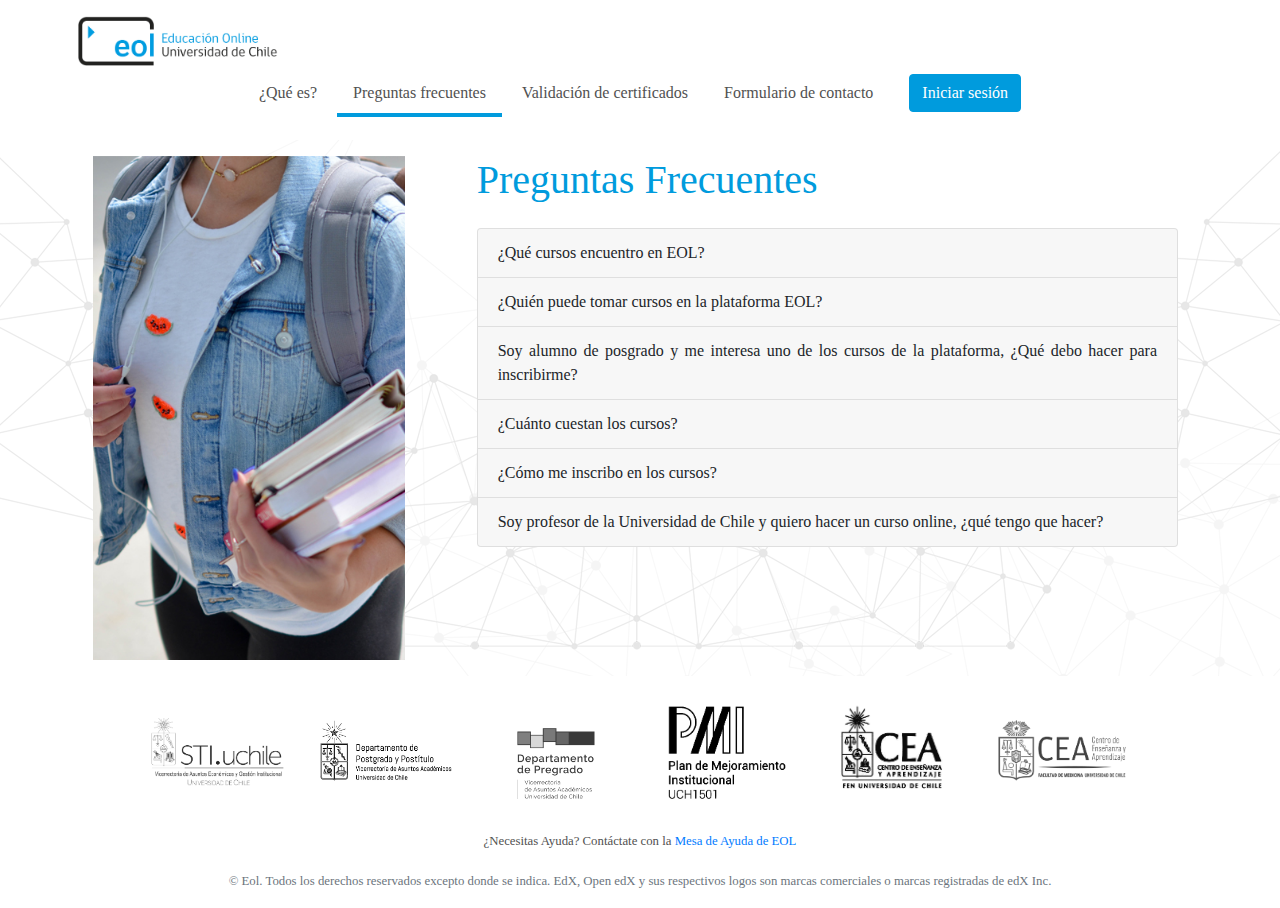
<file: faqs.html>
<!doctype html>
<html lang="en">
  <head>
    <!-- Required meta tags -->
    <meta charset="utf-8">
    <meta name="viewport" content="width=device-width, initial-scale=1, shrink-to-fit=no">

    <!-- Bootstrap CSS -->
    <link rel="stylesheet" href="https://stackpath.bootstrapcdn.com/bootstrap/4.4.1/css/bootstrap.min.css" integrity="sha384-Vkoo8x4CGsO3+Hhxv8T/Q5PaXtkKtu6ug5TOeNV6gBiFeWPGFN9MuhOf23Q9Ifjh" crossorigin="anonymous">
    <link rel="stylesheet" href="main.css">
    <title>EOL</title>
  </head>
  <body>
    <div class="eol-main-container d-flex w-100 h-100 flex-column">
        <!-- HEADER -->
        <header class="container eol-header mx-auto my-3 px-2 w-100">
            <div class="inner w-100">
                <a class="eol-header-brand h-100" href="/">
                    <img class="logo my-auto" src="images/logo-eol.png" alt="Logo EOL">
                </a>
                <nav class="nav nav-eol-header justify-content-center h-100">
                  <a class="nav-link my-auto" href="/about.html">¿Qué es?</a>
                  <a class="nav-link my-auto active" href="/faqs.html">Preguntas frecuentes</a>
                  <a class="nav-link my-auto" href="/certificates.html">Validación de certificados</a>
                  <a class="nav-link my-auto" href="/contact.html">Formulario de contacto</a>
                  <div class="nav-link nav-button my-auto">
                    <a class="btn btn-primary" href="/login.html" role="button">Iniciar sesión</a>
                  </div>
                </nav>
            </div>
        </header>
        <!-- HEADER -->
        <!-- MAIN CONTENT -->
        <main id="eol-faqs" role="main" class="eol-bg w-100 mx-auto">
            <div class="container eol-content-container my-3 px-2 mx-auto">
                <div class="row">
                    <div class="col-lg-4 d-none d-lg-block pr-5 my-auto">
                        <img src="images/faqs_image.jpg" class="img-fluid" alt="image"/>
                    </div>
                    <div class="col-lg-8 px-4">
                        <h1>Preguntas Frecuentes</h1>
                        <div class="accordion text-justify mt-4" id="accordionFAQS">
                            <div class="card">
                                <div class="card-header" id="faq1" data-toggle="collapse" data-target="#collapse1" aria-expanded="true" aria-controls="collapse1">
                                    <p class="mb-0">
                                        ¿Qué cursos encuentro en EOL?
                                    </p>
                                </div>
                                <div id="collapse1" class="collapse" aria-labelledby="faq1" data-parent="#accordionFAQS">
                                    <div class="card-body">
                                        La plataforma de Educación Online de la Universidad de Chile aloja a cursos de pregrado, posgrado y educación continua de la Universidad de Chile.
                                    </div>
                                </div>
                            </div>
                            <div class="card">
                                <div class="card-header" id="faq2" data-toggle="collapse" data-target="#collapse2" aria-expanded="true" aria-controls="collapse2">
                                    <p class="mb-0">
                                        ¿Quién puede tomar cursos en la plataforma EOL?
                                    </p>
                                </div>
                                <div id="collapse2" class="collapse" aria-labelledby="faq2" data-parent="#accordionFAQS">
                                    <div class="card-body">
                                        La plataforma está destinada a alumnos de la Universidad de Chile. Los cursos de pregrado y posgrado están destinados a alumnos regulares de la Universidad, mientras que los diplomados y cursos de educación continua deben ser inscritos directamente con las unidades académicas que los dictan. En la descripción de cada curso se indica a quien está dirigido y un email de contacto para inscripciones.
                                    </div>
                                </div>
                            </div>
                            <div class="card">
                                <div class="card-header" id="faq3" data-toggle="collapse" data-target="#collapse3" aria-expanded="true" aria-controls="collapse3">
                                    <p class="mb-0">
                                        Soy alumno de posgrado y me interesa uno de los cursos de la plataforma, ¿Qué debo hacer para inscribirme?
                                    </p>
                                </div>
                                <div id="collapse3" class="collapse" aria-labelledby="faq3" data-parent="#accordionFAQS">
                                    <div class="card-body">
                                        En la descripción de cada curso se indica un email de contacto para inscribirse en futuras versiones del curso.
                                    </div>
                                </div>
                            </div>
                            <div class="card">
                                <div class="card-header" id="faq4" data-toggle="collapse" data-target="#collapse4" aria-expanded="true" aria-controls="collapse4">
                                    <p class="mb-0">
                                        ¿Cuánto cuestan los cursos?
                                    </p>
                                </div>
                                <div id="collapse4" class="collapse" aria-labelledby="faq4" data-parent="#accordionFAQS">
                                    <div class="card-body">
                                        Los cursos de pregrado y posgrado son gratuitos para los alumnos de la Universidad. Los diplomados y cursos de educación continua tienen diferentes costos según el programa.
                                    </div>
                                </div>
                            </div>
                            <div class="card">
                                <div class="card-header" id="faq5" data-toggle="collapse" data-target="#collapse5" aria-expanded="true" aria-controls="collapse5">
                                    <p class="mb-0">
                                        ¿Cómo me inscribo en los cursos?
                                    </p>
                                </div>
                                <div id="collapse5" class="collapse" aria-labelledby="faq5" data-parent="#accordionFAQS">
                                    <div class="card-body">
                                        Los alumnos son inscritos en los cursos por sus respectivos equipos docentes.
                                    </div>
                                </div>
                            </div>
                            <div class="card">
                                <div class="card-header" id="faq6" data-toggle="collapse" data-target="#collapse6" aria-expanded="true" aria-controls="collapse5">
                                    <p class="mb-0">
                                        Soy profesor de la Universidad de Chile y quiero hacer un curso online, ¿qué tengo que hacer?
                                    </p>
                                </div>
                                <div id="collapse6" class="collapse" aria-labelledby="faq6" data-parent="#accordionFAQS">
                                    <div class="card-body">
                                        Contactarnos al correo <a href="mailto:eol@uchile.cl" target="_top">eol@uchile.cl</a>.
                                    </div>
                                </div>
                            </div>
                        </div>
                    </div>
                </div>
            </div>
        </main>
        <!-- MAIN CONTENT -->
        <!-- FOOTER -->
        <footer class="container eol-footer mt-auto text-center mb-4 mx-auto">
                <div class="row w-100 px-5">
                  <div class="col-sm-4 col-md-2 my-auto p-3">
                    <img src="images/logoSTI.png" class="img-fluid" alt="STI">
                  </div>
                  <div class="col-sm-4 col-md-2 my-auto p-3">
                    <img src="images/DPP.png" class="img-fluid" alt="DPP">
                  </div>
                  <div class="col-sm-4 col-md-2 my-auto p-3">
                    <img src="images/DPreg_color_sinfondo.png" class="img-fluid" alt="DP">
                  </div>
                  <div class="col-sm-4 col-md-2 my-auto p-3">
                    <img src="images/pmi.png" class="img-fluid" alt="PMI">
                  </div>
                  <div class="col-sm-4 col-md-2 my-auto p-3">
                    <img src="images/cea.png" class="img-fluid" alt="CEA">
                  </div>
                  <div class="col-sm-4 col-md-2 my-auto p-3">
                    <img src="images/CEAMed.png" class="img-fluid" alt="CEA-Med">
                  </div>
                </div>
            <p><small>¿Necesitas Ayuda? Contáctate con la <a href="/contact.html">Mesa de Ayuda de EOL</a></small></p>
            <p><small class="text-muted">© Eol. Todos los derechos reservados excepto donde se indica. EdX, Open edX y sus respectivos logos son marcas comerciales o marcas registradas de edX Inc.</small></p>
        </footer>
        <!-- FOOTER -->

      </div>
    <!-- Optional JavaScript -->
    <!-- jQuery first, then Popper.js, then Bootstrap JS -->
    <script src="https://code.jquery.com/jquery-3.4.1.slim.min.js" integrity="sha384-J6qa4849blE2+poT4WnyKhv5vZF5SrPo0iEjwBvKU7imGFAV0wwj1yYfoRSJoZ+n" crossorigin="anonymous"></script>
    <script src="https://cdn.jsdelivr.net/npm/popper.js@1.16.0/dist/umd/popper.min.js" integrity="sha384-Q6E9RHvbIyZFJoft+2mJbHaEWldlvI9IOYy5n3zV9zzTtmI3UksdQRVvoxMfooAo" crossorigin="anonymous"></script>
    <script src="https://stackpath.bootstrapcdn.com/bootstrap/4.4.1/js/bootstrap.min.js" integrity="sha384-wfSDF2E50Y2D1uUdj0O3uMBJnjuUD4Ih7YwaYd1iqfktj0Uod8GCExl3Og8ifwB6" crossorigin="anonymous"></script>
</body>
</html>
</file>
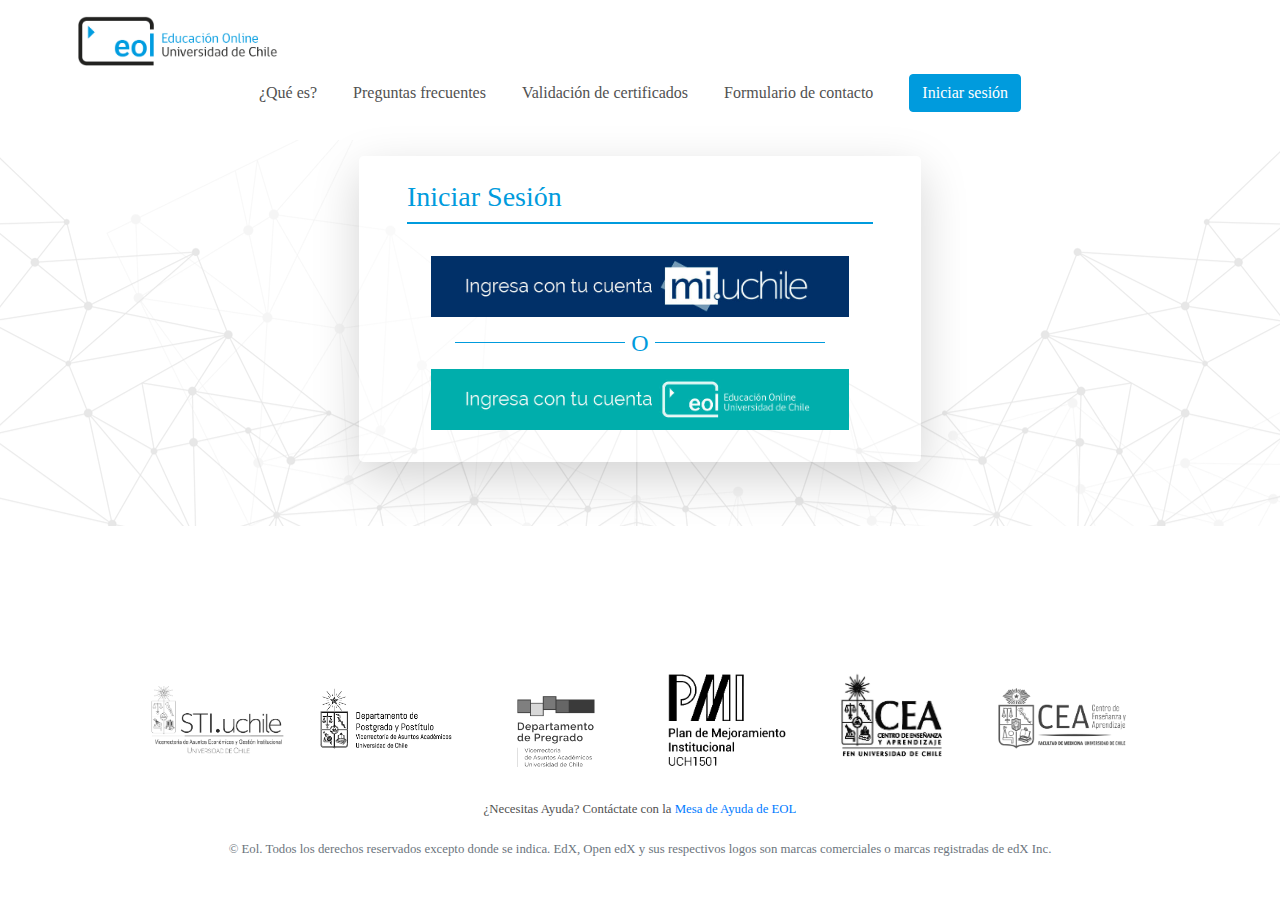
<file: login.html>
<!doctype html>
<html lang="en">
  <head>
    <!-- Required meta tags -->
    <meta charset="utf-8">
    <meta name="viewport" content="width=device-width, initial-scale=1, shrink-to-fit=no">

    <!-- Bootstrap CSS -->
    <link rel="stylesheet" href="https://stackpath.bootstrapcdn.com/bootstrap/4.4.1/css/bootstrap.min.css" integrity="sha384-Vkoo8x4CGsO3+Hhxv8T/Q5PaXtkKtu6ug5TOeNV6gBiFeWPGFN9MuhOf23Q9Ifjh" crossorigin="anonymous">
    <link rel="stylesheet" href="main.css">
    <title>EOL</title>
  </head>
  <body>
    <div class="eol-main-container d-flex w-100 h-100 flex-column">
        <!-- HEADER -->
        <header class="container eol-header mx-auto my-3 px-2 w-100">
            <div class="inner w-100">
                <a class="eol-header-brand h-100" href="/">
                    <img class="logo my-auto" src="images/logo-eol.png" alt="Logo EOL">
                </a>
                <nav class="nav nav-eol-header justify-content-center h-100">
                  <a class="nav-link my-auto" href="/about.html">¿Qué es?</a>
                  <a class="nav-link my-auto" href="/faqs.html">Preguntas frecuentes</a>
                  <a class="nav-link my-auto" href="/certificates.html">Validación de certificados</a>
                  <a class="nav-link my-auto" href="/contact.html">Formulario de contacto</a>
                  <div class="nav-link nav-button my-auto">
                    <a class="btn btn-primary" href="/login.html" role="button">Iniciar sesión</a>
                  </div>
                </nav>
            </div>
        </header>
        <!-- HEADER -->
        <!-- MAIN CONTENT -->
        <main id="eol-login" role="main" class="eol-bg w-100 mx-auto">
            <div class="container eol-content-container my-3 px-2 mx-auto">
                <div class="row">
                    <div class="login-card col-11 col-md-8 col-lg-6 mx-auto shadow-lg px-5 py-4 mb-5 bg-white rounded-lg">
                        <h3 class="login-header pb-2 mb-4">Iniciar Sesión</h3>
                        <div class="d-flex px-4 py-2 login-img mx-auto">
                            <img src="images/login_uchile.jpg" class="mx-auto img-fluid" alt="">
                        </div>
                        <div class="separator mx-5">O</div>
                        <div class="d-flex px-4 py-2 login-img mx-auto">
                            <img src="images/login_eol.jpg" class="mx-auto img-fluid" alt="">
                        </div>
                    </div>
                </div>
            </div>
        </main>
        <!-- MAIN CONTENT -->
        <!-- FOOTER -->
        <footer class="container eol-footer mt-auto text-center mb-4 mx-auto">
                <div class="row w-100 px-5">
                  <div class="col-sm-4 col-md-2 my-auto p-3">
                    <img src="images/logoSTI.png" class="img-fluid" alt="STI">
                  </div>
                  <div class="col-sm-4 col-md-2 my-auto p-3">
                    <img src="images/DPP.png" class="img-fluid" alt="DPP">
                  </div>
                  <div class="col-sm-4 col-md-2 my-auto p-3">
                    <img src="images/DPreg_color_sinfondo.png" class="img-fluid" alt="DP">
                  </div>
                  <div class="col-sm-4 col-md-2 my-auto p-3">
                    <img src="images/pmi.png" class="img-fluid" alt="PMI">
                  </div>
                  <div class="col-sm-4 col-md-2 my-auto p-3">
                    <img src="images/cea.png" class="img-fluid" alt="CEA">
                  </div>
                  <div class="col-sm-4 col-md-2 my-auto p-3">
                    <img src="images/CEAMed.png" class="img-fluid" alt="CEA-Med">
                  </div>
                </div>
            <p><small>¿Necesitas Ayuda? Contáctate con la <a href="/contact.html">Mesa de Ayuda de EOL</a></small></p>
            <p><small class="text-muted">© Eol. Todos los derechos reservados excepto donde se indica. EdX, Open edX y sus respectivos logos son marcas comerciales o marcas registradas de edX Inc.</small></p>
        </footer>
        <!-- FOOTER -->

      </div>
    <!-- Optional JavaScript -->
    <!-- jQuery first, then Popper.js, then Bootstrap JS -->
    <script src="https://code.jquery.com/jquery-3.4.1.slim.min.js" integrity="sha384-J6qa4849blE2+poT4WnyKhv5vZF5SrPo0iEjwBvKU7imGFAV0wwj1yYfoRSJoZ+n" crossorigin="anonymous"></script>
    <script src="https://cdn.jsdelivr.net/npm/popper.js@1.16.0/dist/umd/popper.min.js" integrity="sha384-Q6E9RHvbIyZFJoft+2mJbHaEWldlvI9IOYy5n3zV9zzTtmI3UksdQRVvoxMfooAo" crossorigin="anonymous"></script>
    <script src="https://stackpath.bootstrapcdn.com/bootstrap/4.4.1/js/bootstrap.min.js" integrity="sha384-wfSDF2E50Y2D1uUdj0O3uMBJnjuUD4Ih7YwaYd1iqfktj0Uod8GCExl3Og8ifwB6" crossorigin="anonymous"></script>
</body>
</html>
</file>
<file: main.css>
:root {
    --primary-color: #009bdd;
    --primary-color-hover: #0278ab;
    --primary-2-color: #C3DDE8;
    --secondary-color: #ff6422;
    --secondary-color-hover: #ec500d;
    --text-grey: #515151;
    --container-max-width: 1100px;
}
/*
 * Base structure
 */

html,
body {
  height: 100%;
  font-family: "Trebuchet MS";
  background-color: #FFFF;
}

body {
}

.row {
    margin-left: 0px;
    margin-right: 0px;
}

.btn-primary {
    background-color: var(--primary-color);
    border-color: var(--primary-color);
}

.btn-primary:hover,
.btn-primary:active,
.btn-primary:focus {
    background-color: var(--primary-color-hover) !important;
    border-color: var(--primary-color-hover) !important;
}

.btn-secondary {
    background-color: var(--secondary-color);
    border-color: var(--secondary-color);
}

.btn-secondary:hover,
.btn-secondary:active,
.btn-secondary:focus {
    background-color: var(--secondary-color-hover) !important;
    border-color: var(--secondary-color-hover) !important;
}

.btn-outline-light {
    background-color: #FFFF;
    color: var(--primary-color);
}

/*
 * Header
 */
.eol-header {
  color: var(--text-grey);
   
}

.eol-header-brand {
    display: flex;
}

.eol-header-brand img.logo {
    max-height: 50px;
}

.nav-eol-header .nav-link {
    margin: 0 2px;
    color: var(--text-grey);
    border-bottom: .25rem solid transparent;
}

.nav-eol-header .nav-link.active {
    border-color: var(--primary-color);
}

.nav-eol-header a.nav-link:hover {
    border-color: var(--primary-color);
    color: var(--primary-color);
}


/*
* Footer
*/

.eol-footer {
    color: var(--text-grey);
    font-weight: lighter;
     
}

.eol-footer img {
    max-height:120px;
}

.eol-footer img {
    filter: url("data:image/svg+xml;utf8,<svg xmlns=\'http://www.w3.org/2000/svg\'><filter id=\'grayscale\'><feColorMatrix type=\'matrix\' values=\'0.3333 0.3333 0.3333 0 0 0.3333 0.3333 0.3333 0 0 0.3333 0.3333 0.3333 0 0 0 0 0 1 0\'/></filter></svg>#grayscale"); /* Firefox 3.5+ */
    filter: gray; /* IE6-9 */
    -webkit-filter: grayscale(100%); /* Chrome 19+ & Safari 6+ */
}
  
.eol-footer img:hover {
    filter: none;
    -webkit-filter: grayscale(0%);
}


/*
* Content
*/

.eol-bg {
    background-image: url(images/bg-eol.png);
    background-repeat: no-repeat;
    background-attachment: fixed;
    background-position: center;
    background-size: cover;
}

.eol-bg-white {
    background-image: url(images/bg-eol-white.png);
    background-repeat: no-repeat;
    background-attachment: fixed;
    background-position: center;
    background-size: cover;
}

.eol-content-container {
     
}

.eol-content-container .eol-categ-title {
    color: var(--primary-color);
    border-bottom: .1rem solid var(--primary-color);
}

.eol-content-container .eol-courses-list {
    margin-left: 0px;
    margin-right: 0px;
}

.eol-content-container .eol-courses-list .eol-course-item {
    background-size: cover;
    background-position: center;
    background-repeat: no-repeat;
    min-height: 300px;
    max-height: 300px;
    border: none;
}

.eol-content-container .eol-courses-list .eol-course-item.inactive {
    filter: grayscale(90%);
}

.eol-content-container .eol-courses-list .eol-course-item .card-body {
    min-height: 0px;
    padding: 0px;
}

.eol-content-container .eol-courses-list .eol-course-item .card-footer {
    background-color: var(--primary-color);
    opacity: 0.9;
    line-height: 1.2;
    font-size: 0.8em;
    height: 100px;
    overflow: hidden;
}

.eol-content-container .eol-courses-list .eol-course-item .card-footer .course-name {
    font-size: 1.2em;
}

.eol-content-container .eol-courses-list .eol-course-item .card-date {
    background-color: var(--primary-2-color);
    padding: 0 1.25rem;
    color: var(--text-grey);
    font-size: 0.8em;
    height: 20px;
}

.eol-content-container .eol-courses-list .eol-course-item:not(:hover) .card-desc,
.eol-content-container .eol-courses-list .eol-course-item:not(:hover) .card-desc p,
.eol-content-container .eol-courses-list .eol-course-item:not(:hover) .card-desc .card-button {
    height:0px;
    opacity: 0;
    padding: 0;
}

.eol-content-container .eol-courses-list .eol-course-item:not(:hover) .card-desc .card-button .btn {
    display: none;
}

.eol-content-container .eol-courses-list .eol-course-item .card-desc {
    background-color: var(--primary-color);
    opacity: 0.9;
    padding: .75rem 1.25rem;
}

.eol-content-container .eol-courses-list .eol-course-item .card-desc p {
    height: 100px;
    font-size: 0.8em;
    overflow: hidden;
    text-overflow: -o-ellipsis-lastline;
}

.eol-content-container .eol-courses-list .eol-course-item .card-desc .card-button {
    max-height:80px;
}

.eol-content-container .eol-courses-list .eol-course-item:hover .card-desc {
    height: 180px;
    transition: height .2s;
}

.eol-content-container .eol-courses-list .eol-course-item:hover .card-desc p,
.eol-content-container .eol-courses-list .eol-course-item:hover .card-desc .card-button {
    transition: opacity 0.7s;
}


/*
* FAQS
*/

#eol-faqs h1 {
    color: var(--primary-color);
}

#eol-faqs .card-header {
    cursor: pointer;
}

/*
* About
*/

#eol-about h1 {
    color: var(--primary-color);
}

/*
* Login
*/

#eol-login .login-img {
    max-width: 500px;
}

#eol-login .login-card {
    background-color: #ffffff63 !important;
}

#eol-login h3.login-header {
    border-bottom: .15rem solid var(--primary-color);
    color: var(--primary-color);
}

#eol-login .separator {
    display: flex;
    align-items: center;
    text-align: center;
    color: var(--primary-color);
    font-size: 1.5em;
}
#eol-login .separator::before, .separator::after {
    content: '';
    flex: 1;
    border-bottom: 1px solid var(--primary-color);
}
#eol-login .separator::before {
    margin-right: .25em;
}
#eol-login .separator::after {
    margin-left: .25em;
}

/*
* Certificates
*/

#eol-certificates h3.certificates-header {
    border-bottom: .15rem solid var(--primary-color);
    color: var(--primary-color);
}

#eol-certificates .certificates-card {
    background-color: #ffffff63 !important;
}

#eol-certificates label {
    color: var(--text-grey);
}

#eol-certificates button {
    background-color: var(--primary-color);
    border: none;
    border-radius: 0;
}

/*
* Contact Form
*/

#eol-contact h3.contact-header {
    border-bottom: .15rem solid var(--primary-color);
    color: var(--primary-color);
}

#eol-contact .contact-card {
    background-color: #ffffff63 !important;
}

#eol-contact p.contact-availability {
    color: var(--primary-color);
}

#eol-contact p.contact-info {
    color: var(--text-grey);
    letter-spacing: 0.04em;
}

/*
* Course About
*/

.eol-course-about-background {
    min-height: 150px;
    background-color: var(--primary-color);
}

#eol-course-about {
    margin-top: -150px;
}

#eol-course-about .eol-content-container {
}

#eol-course-about .course-about-image {
    background-size: cover;
    background-position: center;
    background-repeat: no-repeat;
    min-height: 300px;
    max-height: 300px;
}

#eol-course-about .course-about-card {
    border-radius: 7px;
    color: var(--text-grey);
}

#eol-course-about .course-about-card table{
    font-size: 0.9em;
}

#eol-course-about .course-about-card h1 {
    color: var(--primary-color);
}
#eol-course-about .course-about-card p.course-org {
    color: var(--primary-color);
}

#eol-course-about .course-about-card .menu {
    border: none;
    border-radius: 0px;
    border-bottom: .05rem solid var(--text-grey);
}

#eol-course-about .course-about-card .menu.active {
    margin-bottom: -.12rem;
    border-bottom: .30rem solid var(--text-grey);
    font-weight: bold;
}

#eol-course-about .course-about-card .menu:focus {
    outline: none;
    box-shadow: none;
}

#eol-course-about .course-about-card .menu-content-section {
    display: none;
    padding: 10px;
    text-align: justify;
}

#eol-course-about .course-about-card .menu-content-section.active {
    display: block;
}

#eol-course-about .course-about-card .menu-content-section .author img {
    max-width: 120px;
}

#eol-course-about .course-about-card .card-header {
    cursor: pointer;
}
</file>
